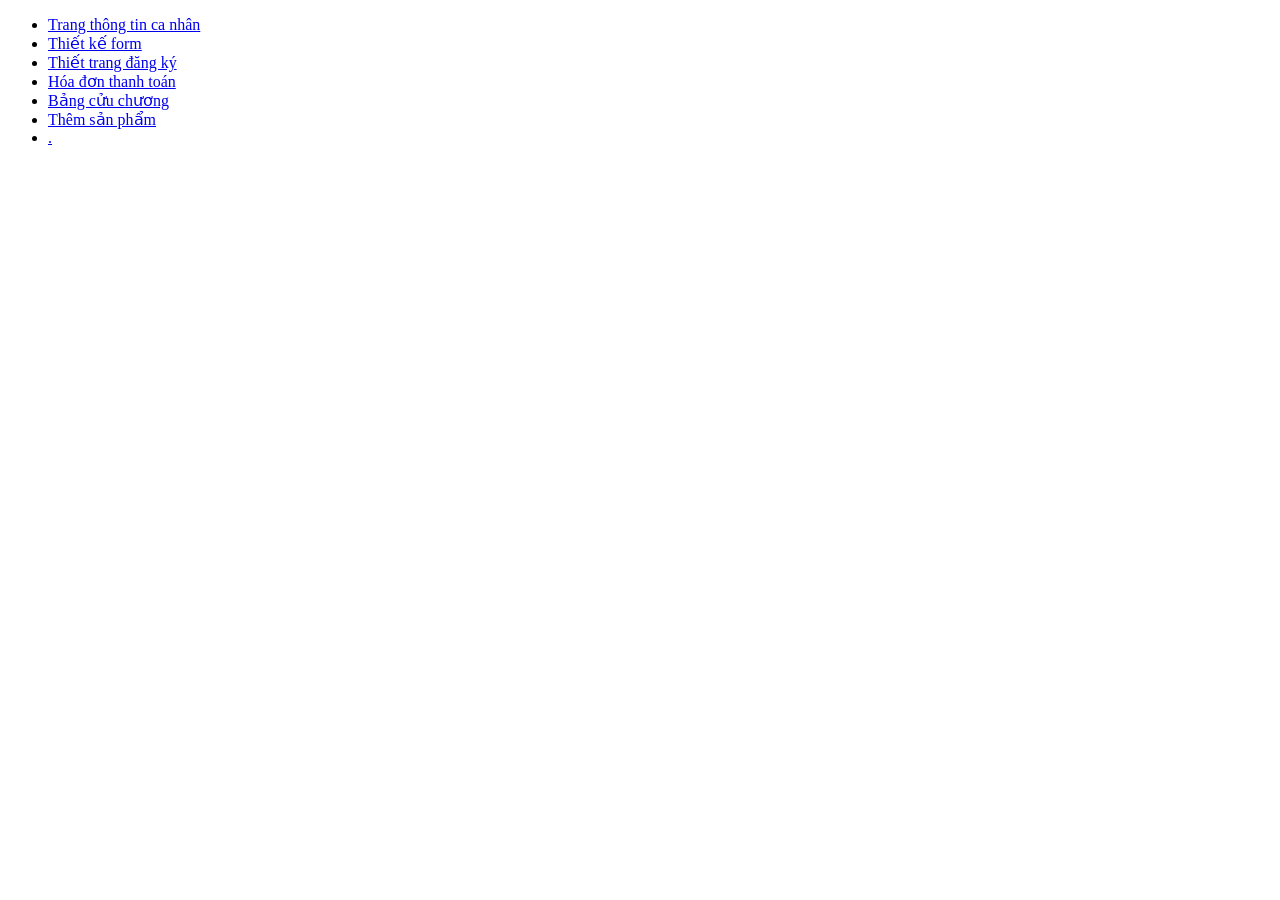
<file: index.html>
﻿<!DOCTYPE html>
<html lang="vi">
<head>
     <title>Thông tin cá nhân</title>
     <meta charset="utf-8">
     <style>
        ul li a:hover{
            color: red;
            cursor: pointer;
        }


     </style>
</head>
<body>
     <ul>
        <li>
            <a href="html/page1.html">
             Trang thông tin ca nhân 
            </a>
        </li>
        <li>
            <a href="html/page2.html">
             Thiết kế form 
            </a>
        </li>
        <li>
            <a href="html/page3.html">
             Thiết trang đăng ký
            </a>
        </li>
        <li>
            <a href="html/page4.html">
             Hóa đơn thanh toán
            </a>
        </li>
        <li>
            <a href="html/page5.html">
             Bảng cửu chương
            </a>
        </li>
        <li>
            <a href="html/page6.html">
             Thêm sản phẩm
            </a>
        </li>
        <li>
            <a href="html/page7.html">
             .
            </a>
        </li>
     </ul>
</body>
</html>
</file>
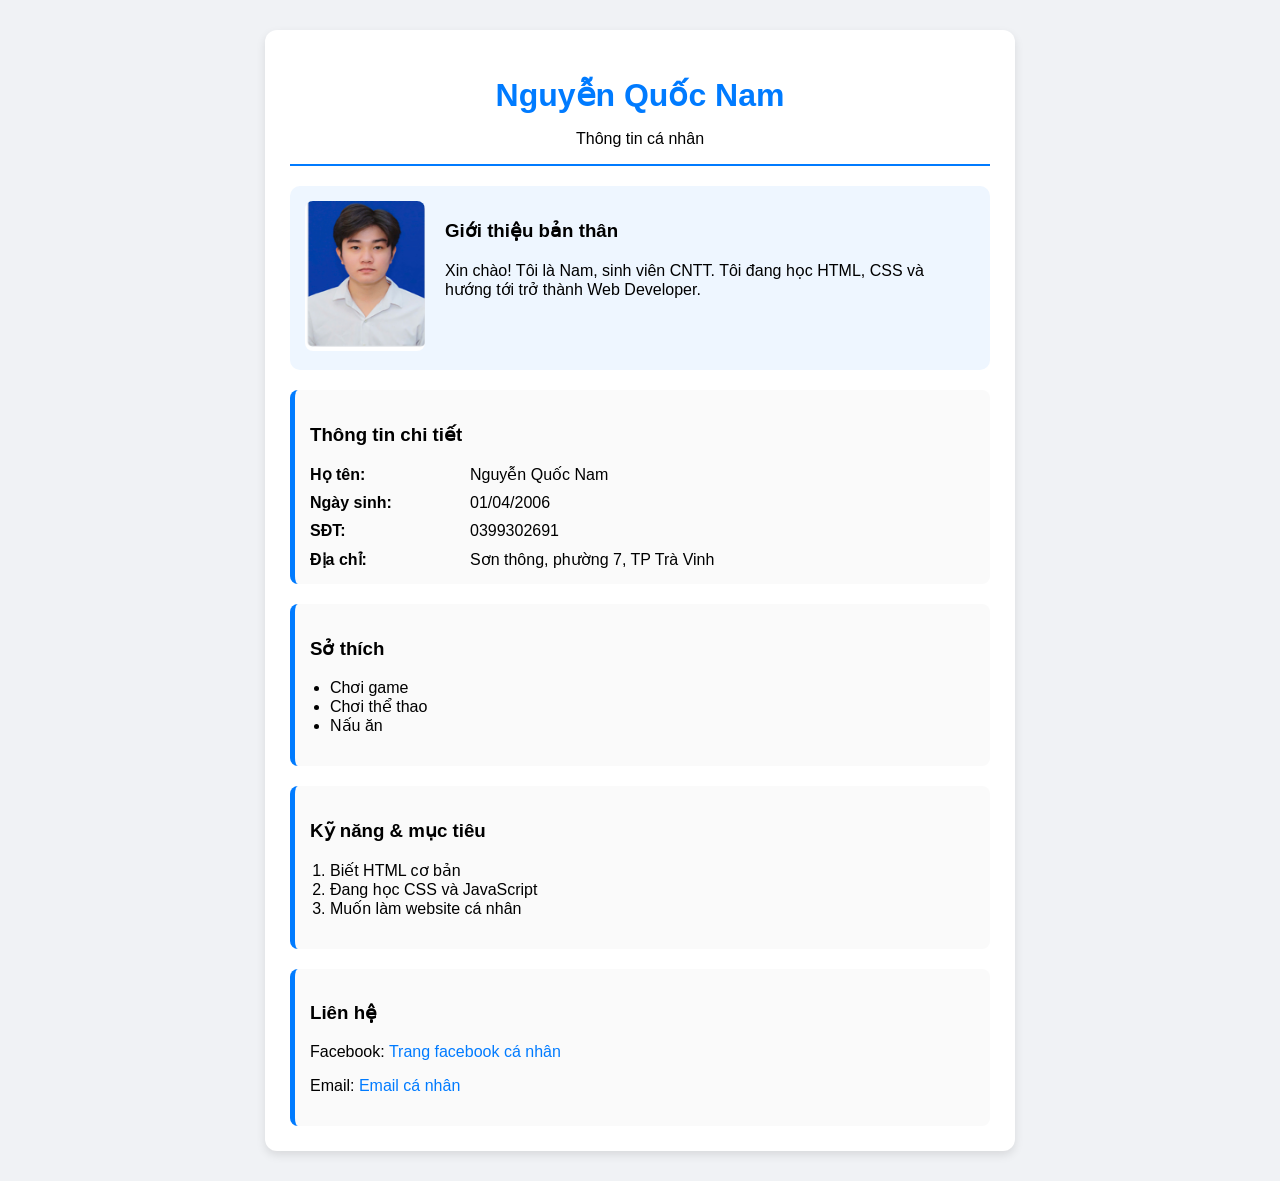
<file: html/page1.html>
﻿<!DOCTYPE html>
<html lang="vi">
<head>
    <meta charset="utf-8">
    <title>CV Cá nhân</title>
    <link rel="stylesheet" href="../CSS/style.css">
</head>
<body>

<div class="container">

    <!-- Header -->
    <div class="header">
        <h1>Nguyễn Quốc Nam</h1>
        <p>Thông tin cá nhân</p>
    </div>

    <!-- Profile -->
    <div class="profile">
        <div class="avatar">
            <img src="../assets/images/anhchandung.jpg" alt="avatar">
        </div>

        <div class="intro">
            <h3>Giới thiệu bản thân</h3>
            <p>
                Xin chào! Tôi là Nam, sinh viên CNTT. 
                Tôi đang học HTML, CSS và hướng tới trở thành Web Developer.
            </p>
        </div>
    </div>

    <!-- Thông tin chi tiết -->
    <div class="section">
        <h3>Thông tin chi tiết</h3>

        <div class="infor">
            <div>Họ tên:</div>
            <div>Nguyễn Quốc Nam</div>

            <div>Ngày sinh:</div>
            <div>01/04/2006</div>

            <div>SĐT:</div>
            <div>0399302691</div>

            <div>Địa chỉ:</div>
            <div>Sơn thông, phường 7, TP Trà Vinh</div>
        </div>
    </div>

    <!-- Sở thích -->
    <div class="section">
        <h3>Sở thích</h3>
        <ul>
            <li>Chơi game</li>
            <li>Chơi thể thao</li>
            <li>Nấu ăn</li>
        </ul>
    </div>

    <!-- Kỹ năng -->
    <div class="section">
        <h3>Kỹ năng & mục tiêu</h3>
        <ol>
            <li>Biết HTML cơ bản</li>
            <li>Đang học CSS và JavaScript</li>
            <li>Muốn làm website cá nhân</li>
        </ol>
    </div>

    <!-- Liên hệ -->
    <div class="section">
        <h3>Liên hệ</h3>
        <p>Facebook: <a href="https://web.facebook.com/share/1AowMqZmoE/?mibextid=wwXIfr&_rdc=1&_rdr">Trang facebook cá nhân</a></p>
        <p>Email: <a href="110124128@st.tvu.edu.vn">Email cá nhân</a></p>
    </div>

</div>

</body>
</html>
</file>
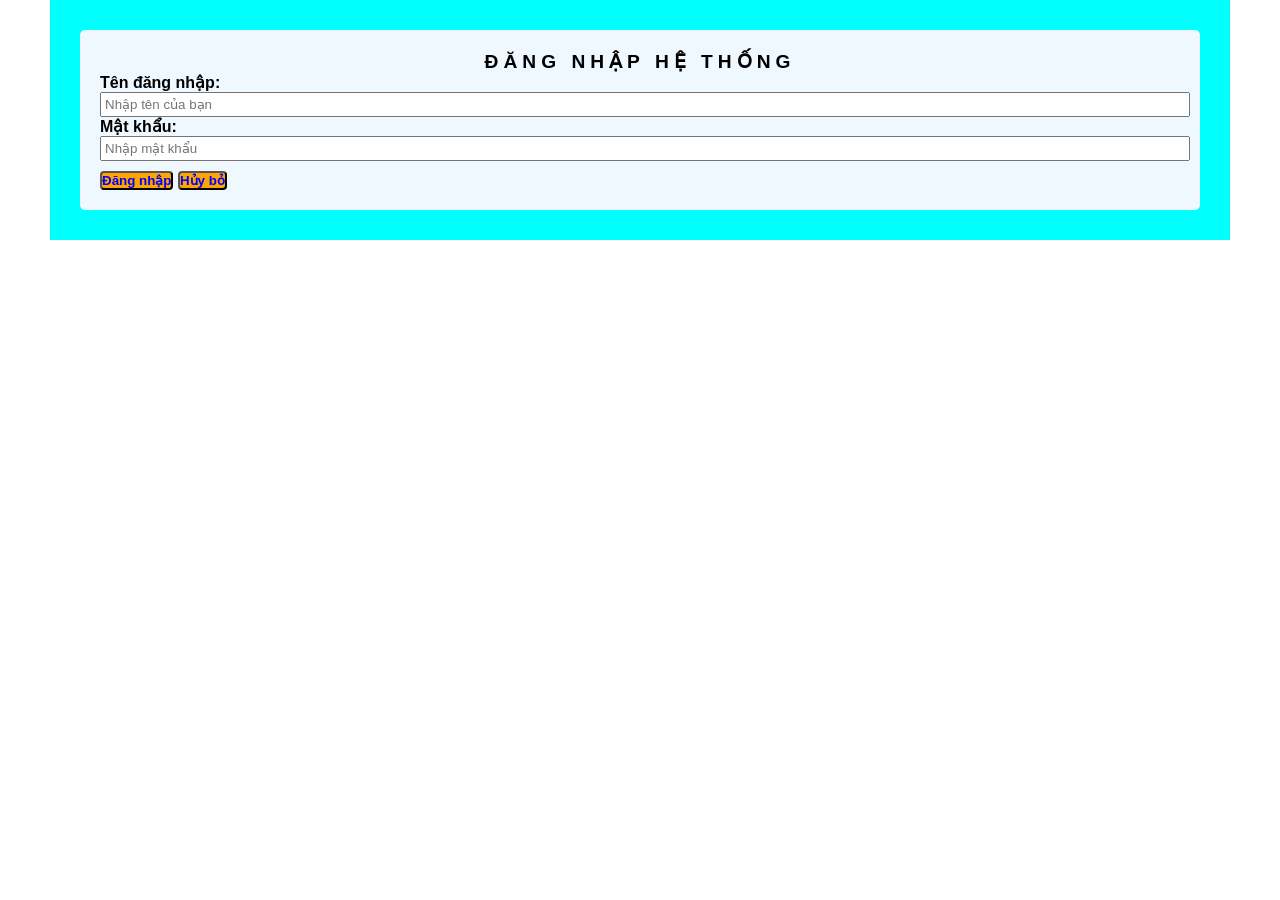
<file: html/page2.html>
<!DOCTYPE html>
<html lang="vi">
<head>
    
    <title>Thiết kế form</title>
    <meta charset="utf-8">
    <link rel="stylesheet" href="../CSS/style2.css">
</head>
<body>

<div class="container">

    <form id = "frmLogin">
        <h3 class = "title"> Đăng nhập hệ thống </h3>
    <div class="form-Group">
         <label for="txtUsername">Tên đăng nhập: </label>
         <input class="form-control" type="text" id ="txtUsername" name="txtUsername" placeholder="Nhập tên của bạn">
    </div>
    <div class="form-Group">
         <label for="txtPassword">Mật khẩu: </label>
         <input class="form-control" type="password" id ="txtPassword" name="txtPassword" placeholder="Nhập mật khẩu">
    </div>
        <input class="button" type="submit" name="sbLogin" value="Đăng nhập">
        <input class="button" type="reset" name="rsCancel" value="Hủy bỏ">
        </form>
</div>   

</body>
</html>
</file>
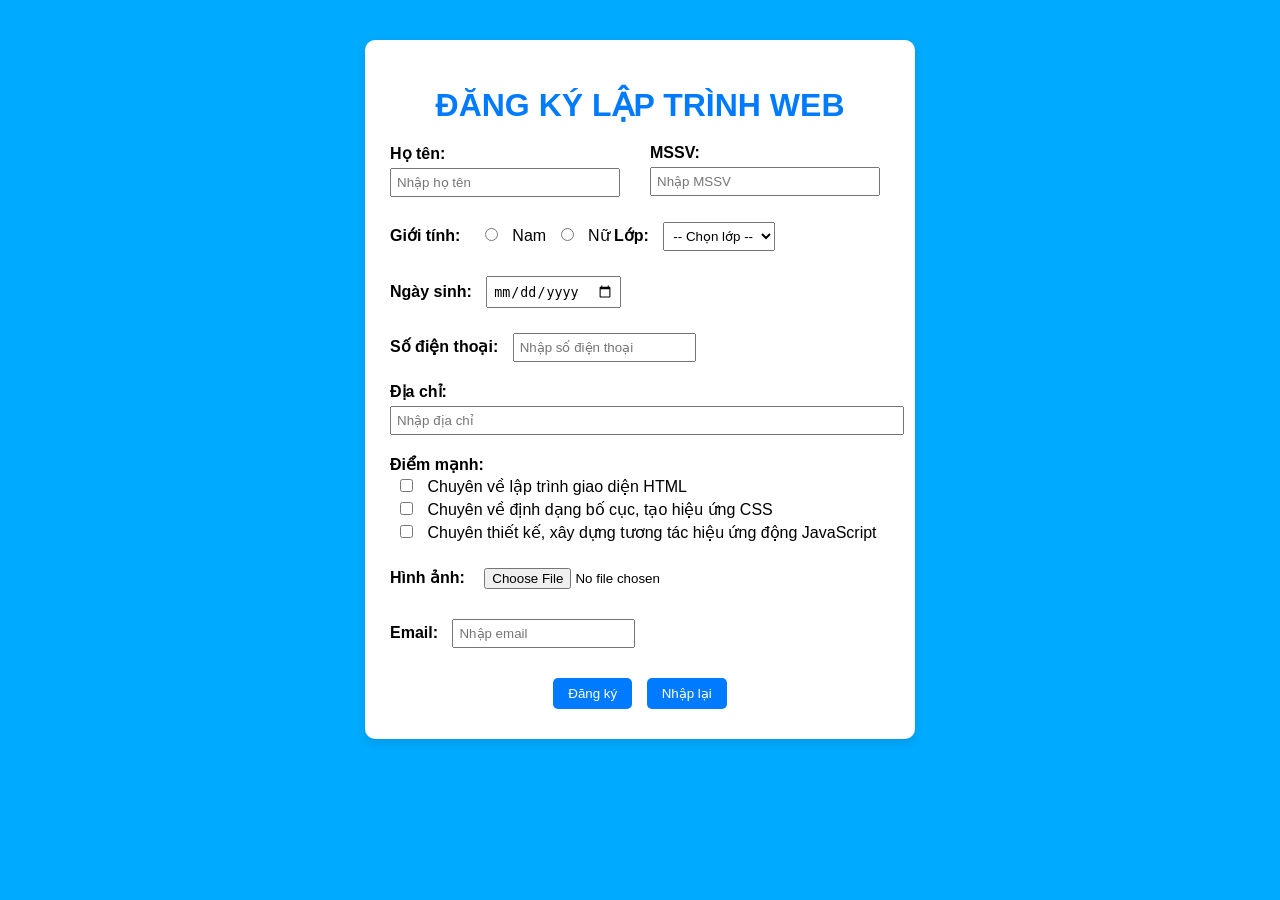
<file: html/page3.html>
<!DOCTYPE html>
<html lang="vi">
<head>
    <title>Đăng ký lập trình web</title>
    <meta charset="UTF-8">
    <link rel="stylesheet" href="../CSS/style3.css">
</head>
<body>

<div class="container">
    <h1>ĐĂNG KÝ LẬP TRÌNH WEB</h1>
    <form>

    
    <div class="form-group row">
      <div class="field">
        <label>Họ tên:</label>
        <input type="text" placeholder="Nhập họ tên">
      </div>
      <div class="field">
        <label>MSSV:</label>
        <input type="text" placeholder="Nhập MSSV">
      </div>
    </div>

    
    <div class="form-group">
        <label>Giới tính:</label>
        <input type="radio" name="gender"> Nam
        <input type="radio" name="gender"> Nữ

        <label>Lớp:</label>
        <select>
            <option>-- Chọn lớp --</option>
            <option>DA24TTA</option>
            <option>DA24TTB</option>
            <option>DA24TTC</option>
            <option>DA24TTD</option>
        </select>
    </div>

    
    <div class="form-group">
        <label>Ngày sinh:</label>
        <input type="date">
    </div>

    
    <div class="form-group">
        <label>Số điện thoại:</label>
        <input type="tel" placeholder="Nhập số điện thoại">
    </div>

    
    <div class="form-group">
        <label>Địa chỉ:</label>
        <input type="text" placeholder="Nhập địa chỉ" style="width: 100%;">
    </div>

    
    <div class="form-group">
        <label>Điểm mạnh:</label>
        <br>
        <input type="checkbox"> Chuyên về lập trình giao diện HTML
        <br>
        <input type="checkbox"> Chuyên về định dạng bố cục, tạo hiệu ứng CSS
        <br>
        <input type="checkbox"> Chuyên thiết kế, xây dựng tương tác hiệu ứng động JavaScript
    </div>

    
    <div class="form-group">
        <label>Hình ảnh:</label>
        <input type="file">
    </div>

    
    <div class="form-group">
        <label>Email:</label>
        <input type="email" placeholder="Nhập email">
    </div>

    <div class="buttons">
        <button type="submit">Đăng ký</button>
        <button type="reset">Nhập lại</button>
    </div>

</form>
</div>

</body>
</html>
</file>
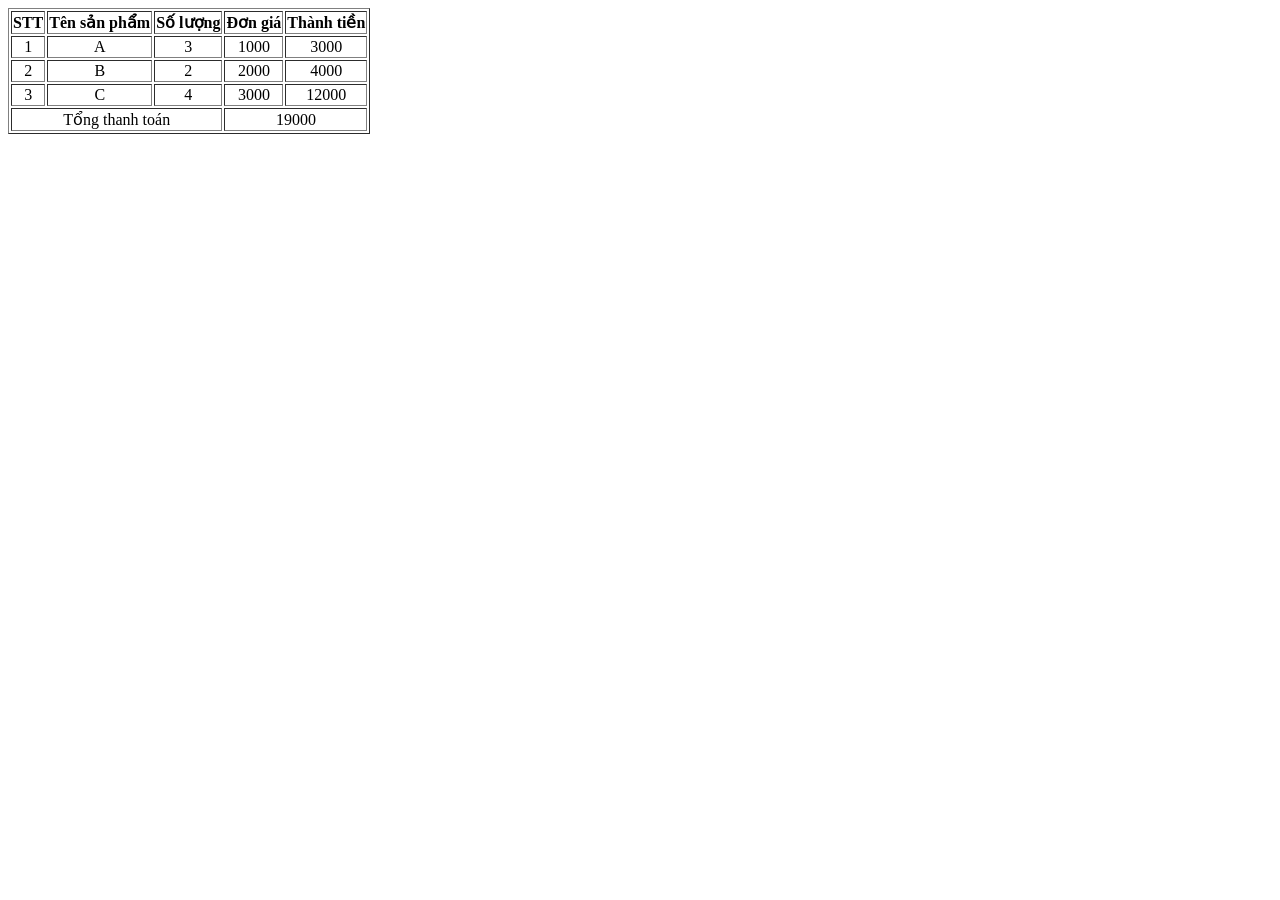
<file: html/page4.html>
<!DOCTYPE html>
<html lang="vi">
<head>
    
    <title>Hóa đơn thanh toán</title>
    <meta charset="utf-8">
    
</head>
<body>
    <table border="1" style="text-align: center;">
        <tr>
            <th>STT</th>
            <th>Tên sản phẩm</th>
            <th>Số lượng</th>
            <th>Đơn giá</th>
            <th>Thành tiền</th>
        </tr>
        <tr>
            <td>1</td>
            <td>A</td>
            <td class="sl">3</td>
            <td class="dg">1000</td>
            <td class="tt"></td>
       </tr>
        <tr>
            <td>2</td>
            <td>B</td>
            <td class="sl">2</td>
            <td class="dg">2000</td>
            <td class="tt"></td>
        </tr>
         <tr>
            <td>3</td>
            <td>C</td>
            <td class="sl">4</td>
            <td class="dg">3000</td>
            <td class="tt"></td>
        </tr>
         <tr>
            <td colspan="3">Tổng thanh toán</td>
            <td colspan="2" id="Tongthanhtoan"></td>
        </tr>
       
    </table>
    <script>
        const dongia=document.getElementsByClassName("dg");
        const soluong=document.getElementsByClassName("sl");
        const thanhtien=document.getElementsByClassName("tt");
        let Tongthanhtoan=0;

         for( let i=0;i<dongia.length;i++)
         {
            thanhtien[i].innerHTML=dongia[i].innerHTML*soluong[i].innerHTML;
            Tongthanhtoan+=parseInt(thanhtien[i].innerHTML);

         }
          document.getElementById("Tongthanhtoan").innerHTML=Tongthanhtoan;



    </script>

</body>
</html>
</file>
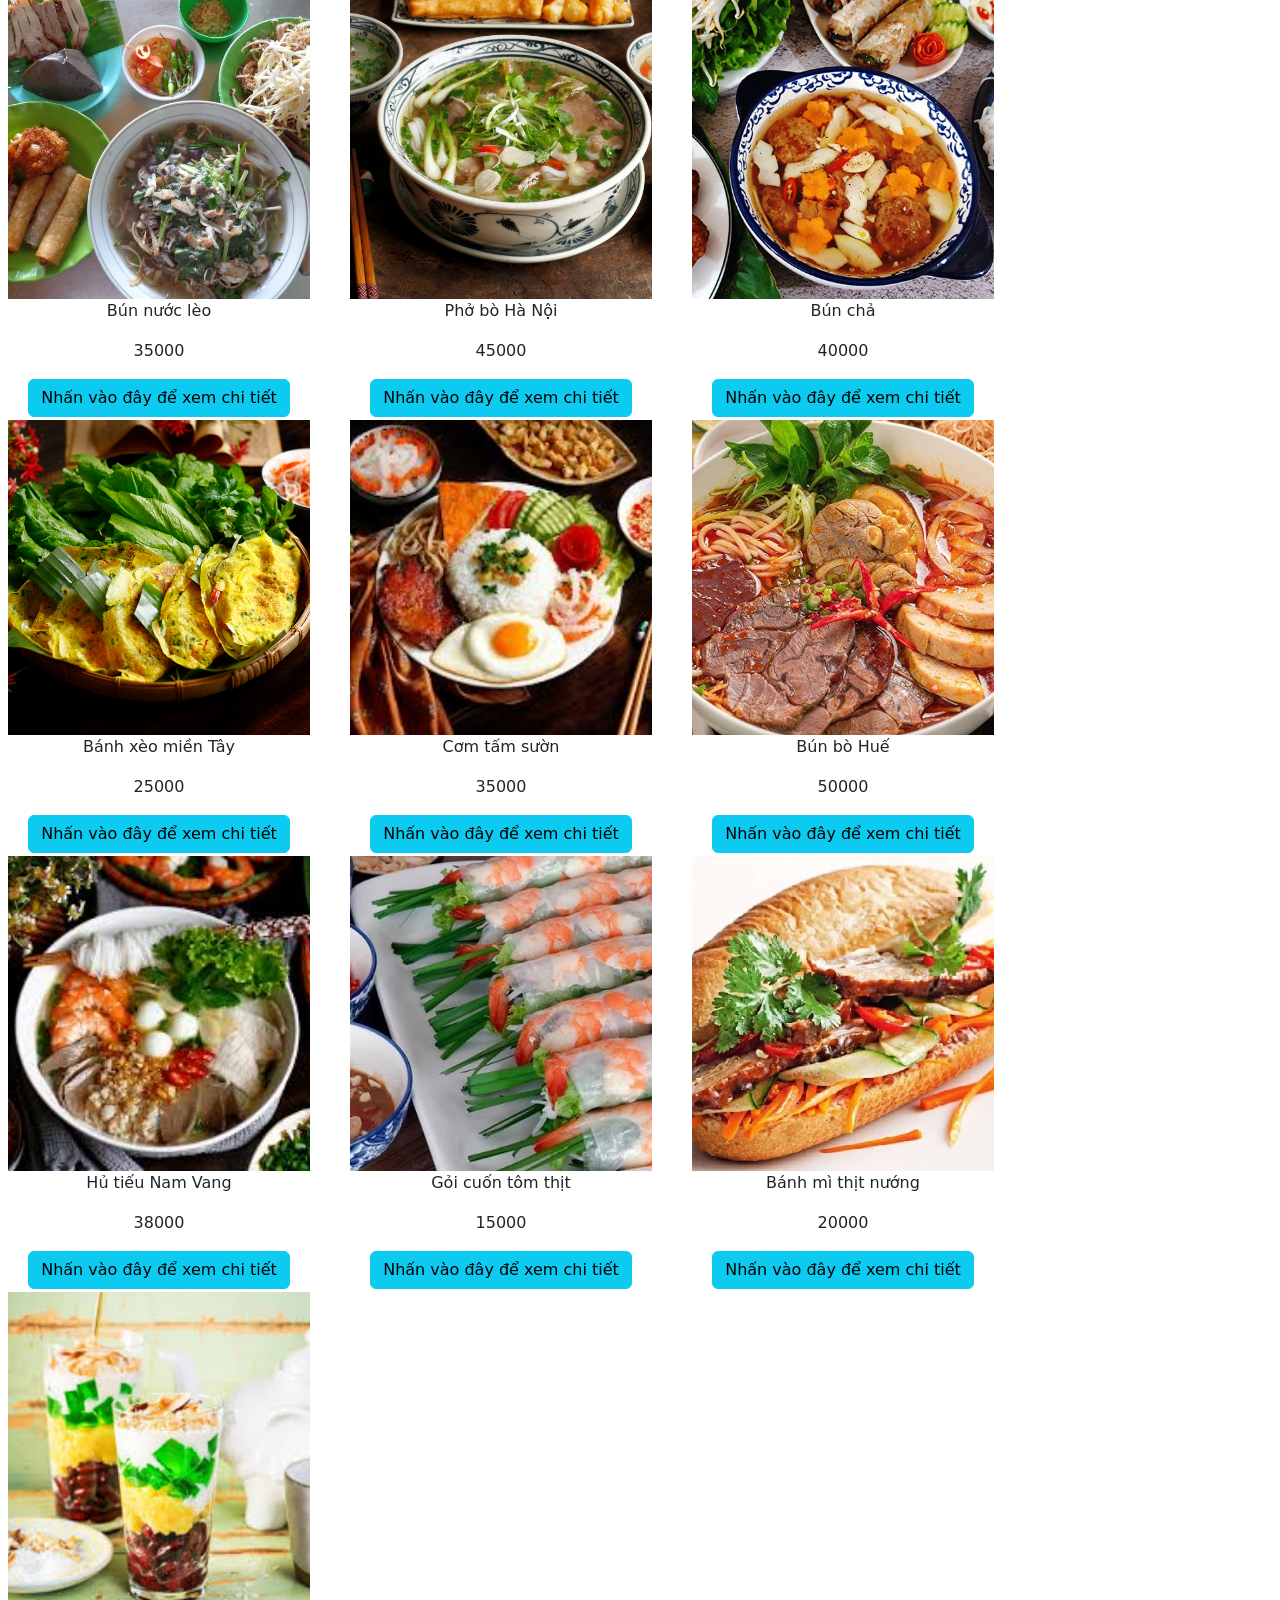
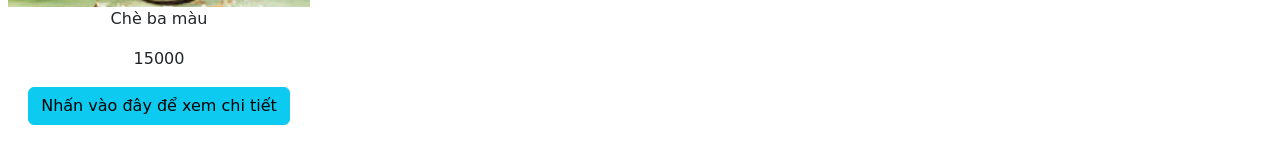
<file: html/page6.html>
<!DOCTYPE html>
<html lang="vi">
<head>
    
    <title>Món Ăn Sáng Việt Nam</title>
    <meta charset="utf-8">
    <!-- Latest compiled and minified CSS -->
    <link href="https://cdn.jsdelivr.net/npm/bootstrap@5.3.8/dist/css/bootstrap.min.css" rel="stylesheet">
    <!-- Latest compiled JavaScript -->
    <script src="https://cdn.jsdelivr.net/npm/bootstrap@5.3.8/dist/js/bootstrap.bundle.min.js"></script>
    <script src="../JS/lib.js"></script>
</head>
<body>
    <div class="product-list row row-cols-1 row-cols-4 g-4" id="product-list">

    </div>
    
    <script>
        productList.forEach(function(item)
        { 
            //truyền thuộc tính vào hàm
            addProduct(item.id, item.name, item.price, item.image, item.productLink);

        });
   
    </script>
</body>
</html>
</file>
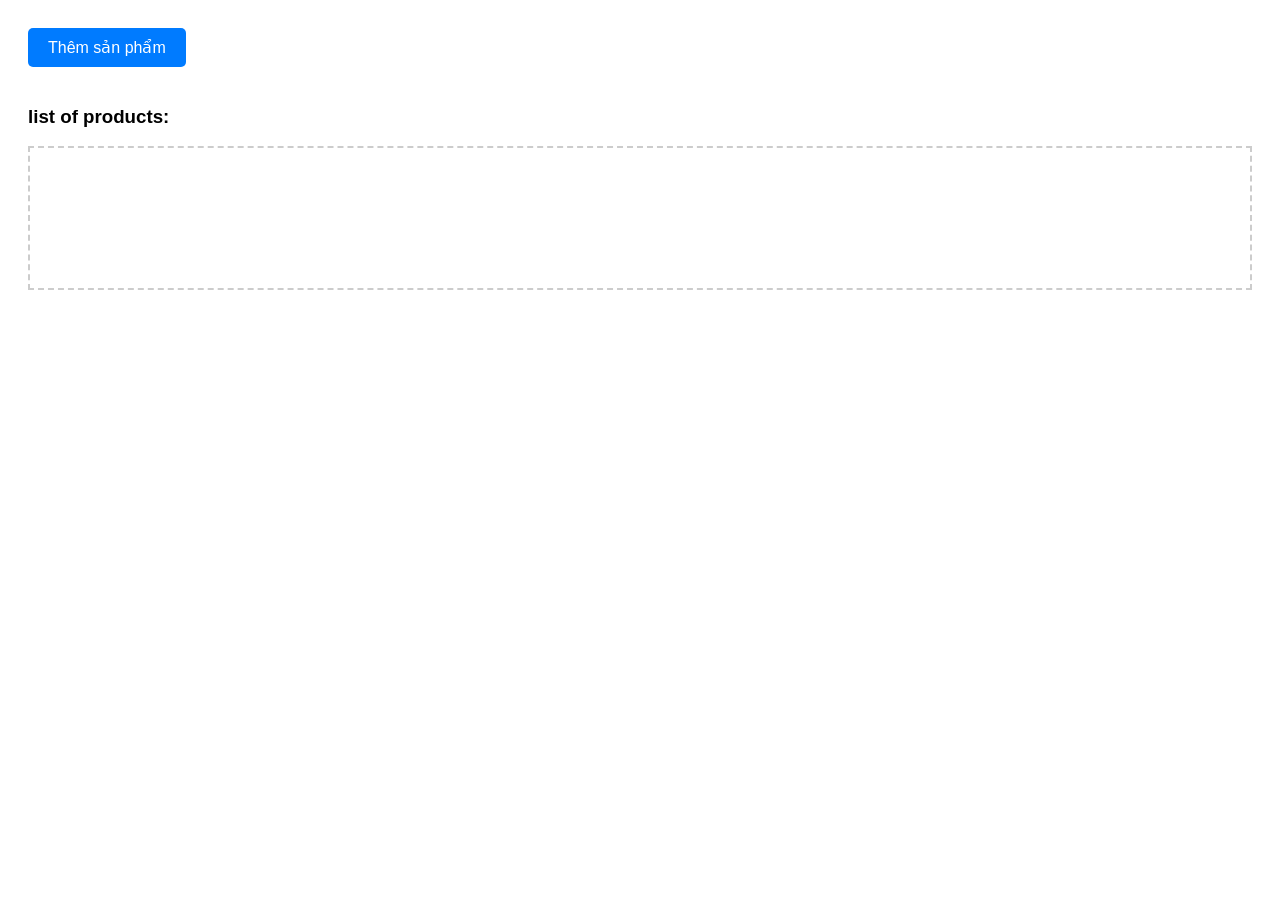
<file: html/page7.html>
<!DOCTYPE html>
<html lang="vi">
<head>
    <title>Bài tập thêm sản phẩm</title>
    <meta charset="UTF-8">
    <link rel="stylesheet" href="../CSS/style7.css">
</head>
<body>

    
    <button onclick="addProduct('Sản phẩm')">Thêm sản phẩm</button>

    <h3>list of products:</h3>
    <div class="list-product" id="danh-sach">
    </div>
    <script>
        let dem = 1; 
        function addProduct(tenSanPham) {
            const container = document.getElementById("danh-sach");
            const newItem = document.createElement("div");
            
            newItem.className = "product-item";
            
            newItem.innerText = tenSanPham + " " + dem;
            dem++; 

            container.appendChild(newItem);
        }
    </script>
</body>
</html>
</file>
<file: CSS/style.css>
﻿
body {
    margin: 0;
    font-family: Arial, sans-serif;
    background-color: #f0f2f5;
}

.container {
    width: 700px;
    margin: 30px auto;
    background: white;
    padding: 25px;
    border-radius: 12px;
    box-shadow: 0 4px 10px rgba(0,0,0,0.1);
}

.header {
    text-align: center;
    border-bottom: 2px solid #007bff;
    margin-bottom: 20px;
}

.header h1 {
    color: #007bff;
    margin-bottom: 5px;
}

.profile {
    display: flex;
    gap: 20px;
    background: #eef6ff;
    padding: 15px;
    border-radius: 10px;
}

.avatar img {
    width: 120px;
    height: 150px;
    border-radius: 8px;
}

.intro {
    flex: 1;
}

.section {
    margin-top: 20px;
    padding: 15px;
    background: #fafafa;
    border-left: 5px solid #007bff;
    border-radius: 8px;
}

.infor {
    display: grid;
    grid-template-columns: 150px 1fr;
    gap: 10px;
    margin-top: 10px;
}

.infor div:nth-child(odd) {
    font-weight: bold;
}

ul, ol {
    padding-left: 20px;
}

a {
    color: #007bff;
    text-decoration: none;
}
a:hover {
    text-decoration: underline;
}
</file>
<file: CSS/style2.css>
*{
    padding:0;
    margin: 0;
    font-family: 'Segoe UI', Tahoma, Geneva, Verdana, sans-serif;
}
div.container{
    background-color:cyan;
    margin-left: 50px;
    margin-right: 50px;
    padding: 30px;
   

}
form#frmLogin{
    background-color:aliceblue;
    padding:20px;
    border-radius:5px;

}
h3.title{
    text-transform: uppercase;
    font-weight: bolder;
    letter-spacing: 5px;
    font-size: larger;
    text-align: center;

}
div.form-group{
    margin-bottom: 10px;
    margin-top:10px;
   
}
label{
    color: black;
    font-weight: bolder;

}
.form-control{
    display:block;
    width: 100%;
    padding:3px;
}
.button{
    background-color: orange;
    color:blue;
    font-weight: bolder;
    border-radius: 4px;
    margin-top: 10px;
    
}
</file>
<file: CSS/style3.css>
body {
    font-family: Arial, sans-serif;
    background-color: rgb(0, 170, 255);
    display: flex;
    justify-content: center;
    margin-top: 40px;
}


.container {
    width: 500px;
    background:white;
    padding: 25px;
    border-radius: 10px;
    box-shadow: 0 4px 10px rgba(0,0,0,0.1);
}


h1 {
    text-align: center;
    color: #007bff;
    margin-bottom: 20px;
}


.form-group {
    margin-bottom: 15px;
}


label {
    font-weight: bold;
    margin-right: 10px;
}


input, select {
    margin: 5px 10px 5px 0;
    padding: 5px;
}


input[type="checkbox"],
input[type="radio"] {
    margin-left: 10px;
}


.buttons {
    text-align: center;
    margin-top: 20px;
}

button {
    padding: 8px 15px;
    border: none;
    border-radius: 5px;
    background-color: #007bff;
    color: white;
    cursor: pointer;
    margin: 5px;
}


button:hover {
    background-color: #0056b3;
}
.row{
    display:flex;
    gap:20px;
}
.field{
    flex:1;
    display:flex;
    flex-direction: column;
}
</file>
<file: CSS/style7.css>
body {
    font-family: Arial, sans-serif;
    padding: 20px;
}


button {
    padding: 10px 20px;
    background-color: #007bff;
    color: white;
    border: none;
    cursor: pointer;
    font-size: 16px;
    margin-bottom: 20px;
    border-radius: 5px;
}

button:hover {
    background-color: #0056b3;
}


.list-product {
    display: flex;      
    flex-wrap: wrap;     
    gap: 15px;          
    padding: 20px;
    border: 2px dashed #ccc; 
    min-height: 100px;
}


.product-item {
    border: 1px solid #333;
    padding: 20px;
    width: 100px;
    height: 60px;
    display: flex;
    align-items: center;
    justify-content: center;
    background-color: #f9f9f9;
}
</file>
